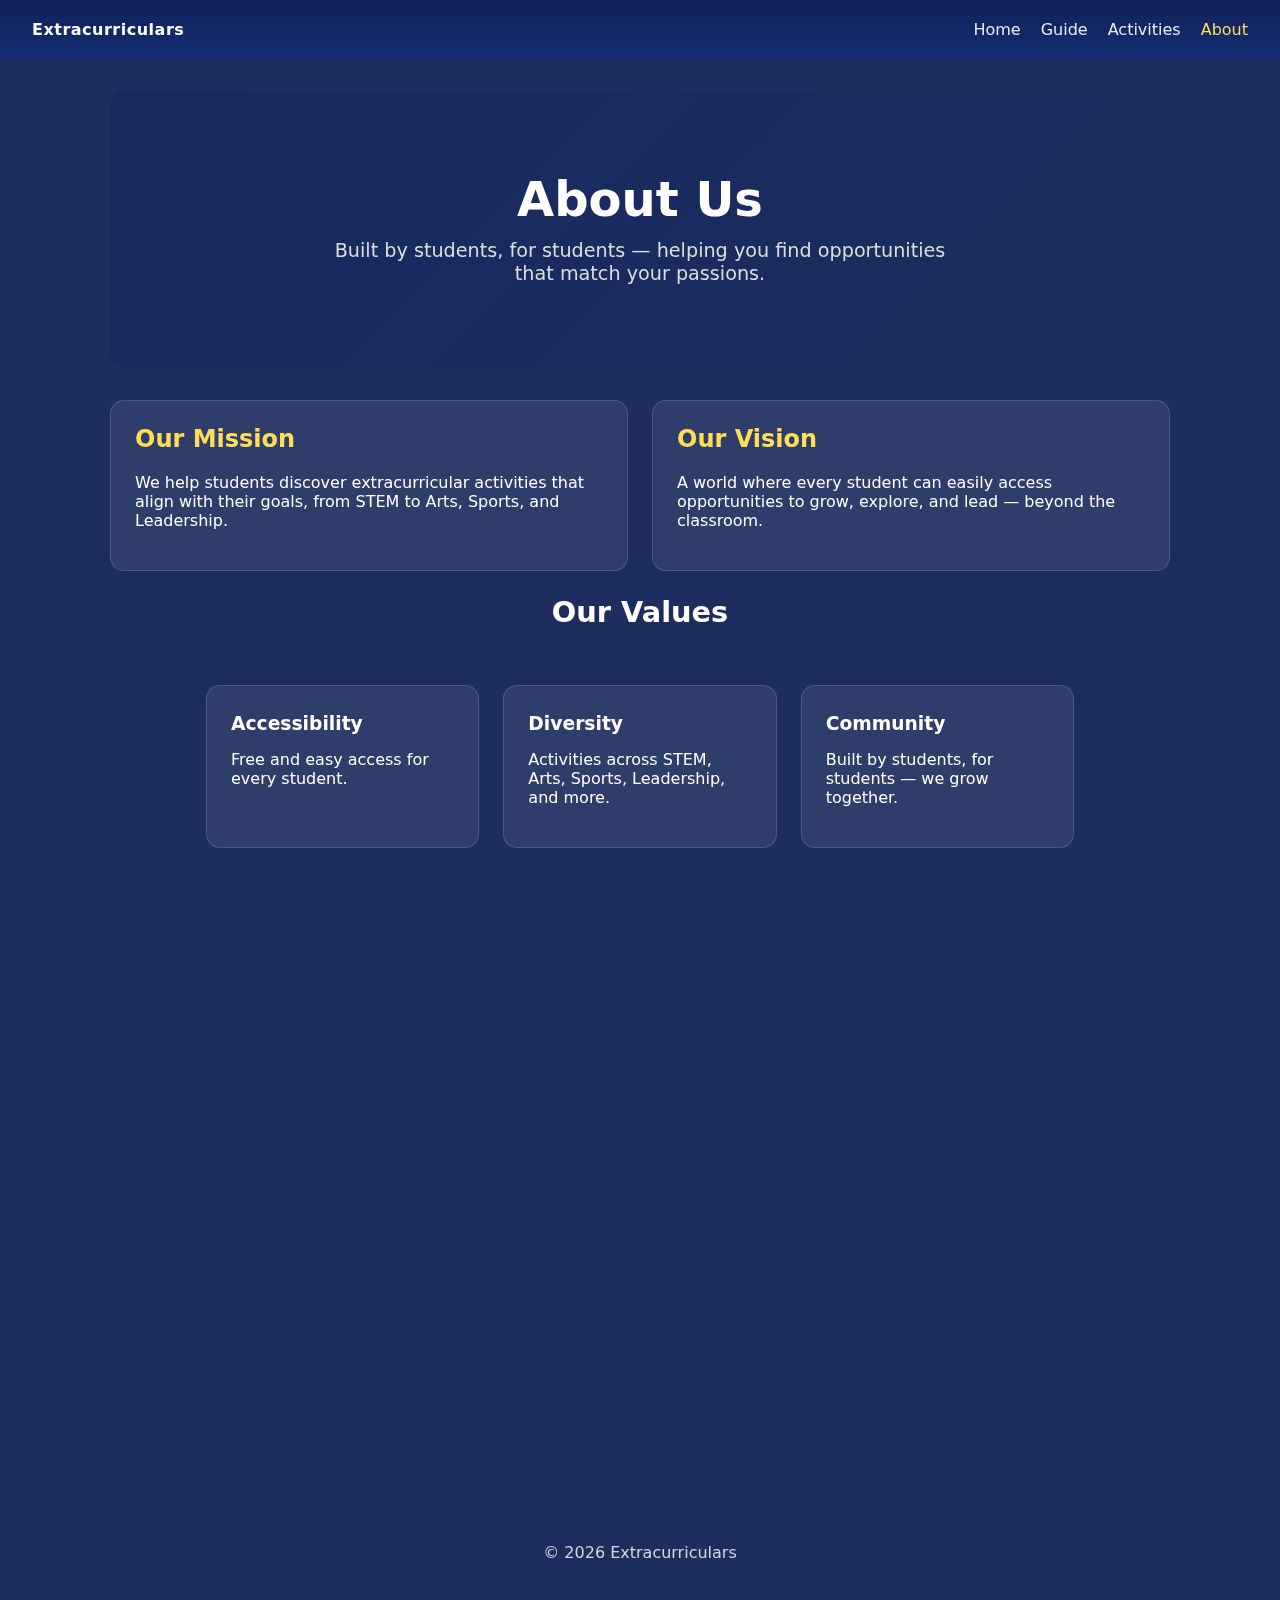
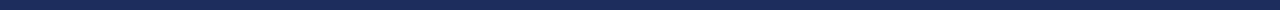
<file: about.html>
<!DOCTYPE html>
<html lang="en">
<head>
  <meta charset="utf-8" />
  <meta name="viewport" content="width=device-width, initial-scale=1" />
  <title>Extracurriculars • About</title>
  <link rel="stylesheet" href="style.css" />
</head>
<body>
  <!-- Navbar -->
  <nav class="navbar">
    <a class="logo" href="index.html">Extracurriculars</a>
    <ul class="nav-links">
      <li><a href="index.html">Home</a></li>
      <li><a href="guide.html">Guide</a></li>
      <li><a href="activities.html">Activities</a></li>
      <li><a class="active" href="about.html">About</a></li>
    </ul>
  </nav>

  <main class="page">
    <!-- About Hero -->
    <section class="about-hero fade-up">
      <h1>About Us</h1>
      <p class="subtext">Built by students, for students — helping you find opportunities that match your passions.</p>
    </section>

    <!-- Two Column (Mission & Vision) -->
    <section class="two-col fade-up">
      <div class="card">
        <h2>Our Mission</h2>
        <p>We help students discover extracurricular activities that align with their goals, from STEM to Arts, Sports, and Leadership.</p>
      </div>
      <div class="card">
        <h2>Our Vision</h2>
        <p>A world where every student can easily access opportunities to grow, explore, and lead — beyond the classroom.</p>
      </div>
    </section>

    <!-- Values Grid -->
    <section class="values-grid fade-up">
      <h2>Our Values</h2>
      <div class="feature-cards">
        <div class="feature-card">
          <h3>Accessibility</h3>
          <p>Free and easy access for every student.</p>
        </div>
        <div class="feature-card">
          <h3>Diversity</h3>
          <p>Activities across STEM, Arts, Sports, Leadership, and more.</p>
        </div>
        <div class="feature-card">
          <h3>Community</h3>
          <p>Built by students, for students — we grow together.</p>
        </div>
      </div>
    </section>

    <!-- Timeline -->
    <section class="timeline fade-up">
      <h2>Our Journey</h2>
      <ul class="timeline-list">
        <li>
          <div class="timeline-year">2022</div>
          <div class="timeline-content">
            <h3>Started the Project</h3>
            <p>Created as a student initiative to make extracurriculars more accessible.</p>
          </div>
        </li>
        <li>
          <div class="timeline-year">2023</div>
          <div class="timeline-content">
            <h3>Expanded Database</h3>
            <p>Now featuring 100+ opportunities across multiple categories.</p>
          </div>
        </li>
        <li>
          <div class="timeline-year">2024</div>
          <div class="timeline-content">
            <h3>Community Growth</h3>
            <p>Partnered with schools and organizations to help thousands of students.</p>
          </div>
        </li>
      </ul>
    </section>
  </main>

  <!-- Footer -->
  <footer class="footer">
    <p>© <span id="year"></span> Extracurriculars</p>
  </footer>

  <!-- Script: Year + Fade-up Animation -->
  <script>
    document.getElementById('year').textContent = new Date().getFullYear();
    const elements = document.querySelectorAll('.fade-up');
    const observer = new IntersectionObserver(entries => {
      entries.forEach(entry => {
        if (entry.isIntersecting) {
          entry.target.classList.add('visible');
          observer.unobserve(entry.target);
        }
      });
    }, { threshold: 0.1 });
    elements.forEach(el => observer.observe(el));
  </script>
</body>
</html>
</file>
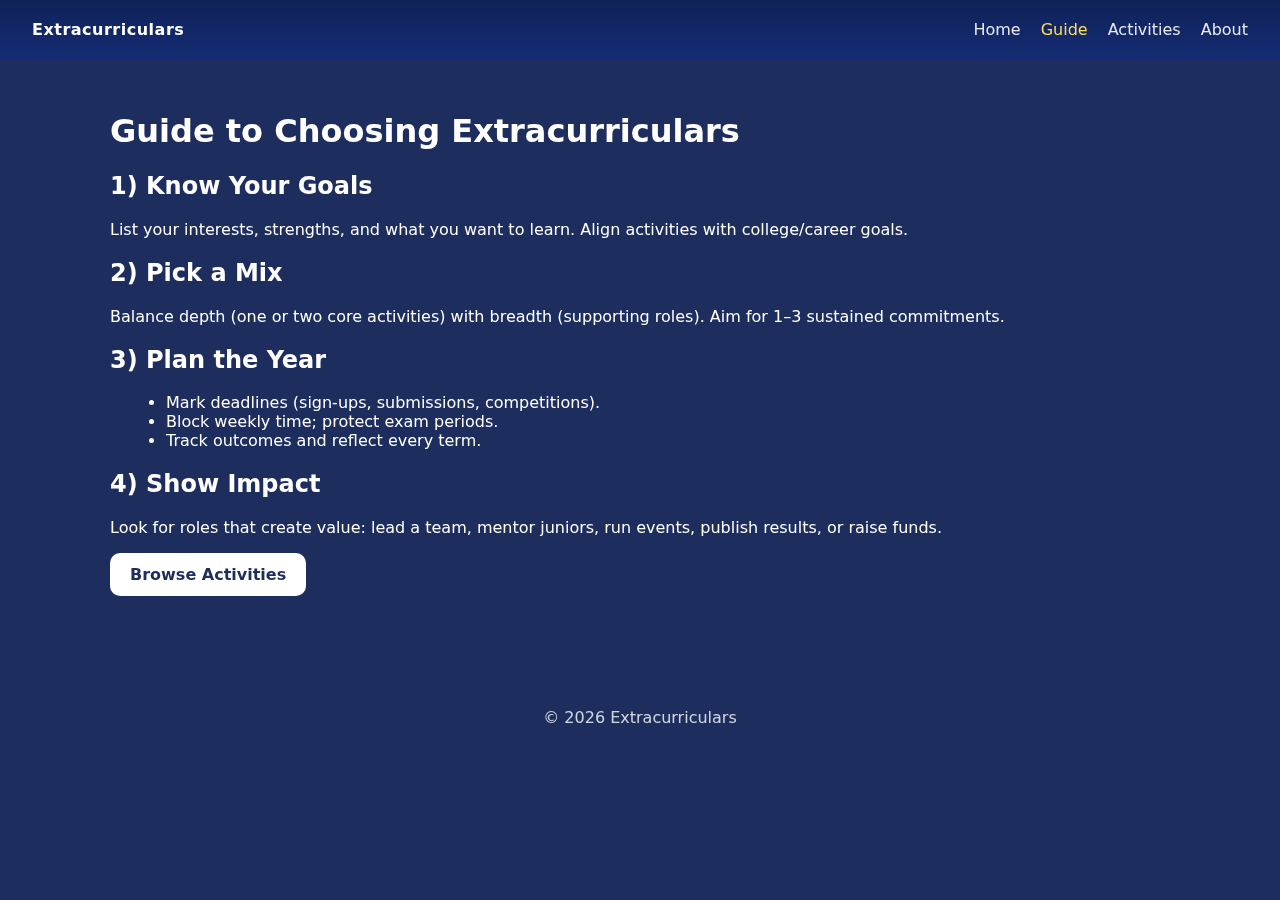
<file: guide.html>
<!DOCTYPE html>
<html lang="en">
<head>
  <meta charset="utf-8" />
  <meta name="viewport" content="width=device-width, initial-scale=1" />
  <title>Extracurriculars • Guide</title>
  <link rel="stylesheet" href="style.css" />
</head>
<body>
  <nav class="navbar">
    <a class="logo" href="index.html">Extracurriculars</a>
    <ul class="nav-links">
      <li><a href="index.html">Home</a></li>
      <li><a class="active" href="guide.html">Guide</a></li>
      <li><a href="activities.html">Activities</a></li>
      <li><a href="about.html">About</a></li>
    </ul>
  </nav>

  <main class="page">
    <h1>Guide to Choosing Extracurriculars</h1>

    <section class="card block">
      <h2>1) Know Your Goals</h2>
      <p>List your interests, strengths, and what you want to learn. Align activities with college/career goals.</p>
    </section>

    <section class="card block">
      <h2>2) Pick a Mix</h2>
      <p>Balance depth (one or two core activities) with breadth (supporting roles). Aim for 1–3 sustained commitments.</p>
    </section>

    <section class="card block">
      <h2>3) Plan the Year</h2>
      <ul class="nice-list">
        <li>Mark deadlines (sign-ups, submissions, competitions).</li>
        <li>Block weekly time; protect exam periods.</li>
        <li>Track outcomes and reflect every term.</li>
      </ul>
    </section>

    <section class="card block">
      <h2>4) Show Impact</h2>
      <p>Look for roles that create value: lead a team, mentor juniors, run events, publish results, or raise funds.</p>
    </section>

    <div class="cta-row">
      <a class="btn" href="activities.html">Browse Activities</a>
    </div>
  </main>

  <footer class="footer">
    <p>© <span id="year"></span> Extracurriculars</p>
  </footer>
  <script>document.getElementById('year').textContent = new Date().getFullYear();</script>
</body>
</html>
</file>
<file: style.css>
/* ===== GLOBAL ===== */
* { box-sizing: border-box; }
:root{
  --bg:#1d2d5d; --navy:#0b1e3f; --navy-2:#162a60; --gold:#ffdd57; --ink:#0f172a;
  --muted:#dddddd; --card:#ffffff; --shadow:0 6px 20px rgba(0,0,0,.15);
}
html,body{height:100%;}
body{
  margin:0; font-family:'Segoe UI',system-ui,-apple-system,Arial,sans-serif;
  background-color:var(--bg); color:#fff;
}

/* ===== NAV ===== */
.navbar{
  display:flex; align-items:center; justify-content:space-between;
  gap:1rem; padding:1.25rem 2rem; position:sticky; top:0; z-index:50;
  background:linear-gradient(180deg, rgba(0,0,0,.25), rgba(0,0,0,0));
  backdrop-filter:saturate(150%) blur(6px);
}
.logo{font-weight:700; letter-spacing:.5px; color:#fff; text-decoration:none;}
.nav-links{display:flex; list-style:none; gap:1.25rem; margin:0; padding:0;}
.nav-links a{color:#fff; text-decoration:none; font-weight:500; opacity:.9;}
.nav-links a:hover,.nav-links a.active{color:var(--gold); opacity:1;}

/* ===== HERO ===== */
.hero{display:flex; align-items:center; justify-content:space-between; gap:3rem; padding:4rem 6rem; min-height:70vh;}
.hero-text{flex:1;}
.hero-text h2{letter-spacing:2px; text-transform:uppercase; opacity:.8; margin:0;}
.hero-text h1{font-size:3.2rem; line-height:1.15; margin:.35em 0 .2em; font-weight:800;}
.hero-text .subtext{font-size:1.1rem; line-height:1.6; color:var(--muted); max-width:560px;}
.hero-cta{margin-top:1.25rem; display:flex; gap:.75rem; flex-wrap:wrap;}
.hero-image img{max-width:460px; width:100%; height:auto; border-radius:14px; display:block;}

/* Buttons */
.btn{display:inline-block; padding:12px 20px; border-radius:10px; font-weight:700; text-decoration:none; border:0; cursor:pointer; background:#fff; color:var(--bg); transition:.2s;}
.btn:hover{background:var(--gold); color:#000;}
.btn-secondary{background:transparent; border:1.5px solid #fff; color:#fff;}
.btn-secondary:hover{background:#fff; color:var(--ink);}

/* Feature cards */
.feature-cards{display:grid; grid-template-columns:repeat(auto-fit,minmax(220px,1fr)); gap:1rem; padding:2rem 6rem 4rem;}
.feature-card{background:rgba(255,255,255,.08); border:1px solid rgba(255,255,255,.1); border-radius:14px; padding:1rem 1.2rem;}
.feature-card h3{margin:.2rem 0 .3rem;}

/* Page wrapper */
.page{max-width:1100px; margin:0 auto; padding:2rem 1.25rem 4rem;}
.block{margin:1rem 0;}
.nice-list{margin:.3rem 0 .6rem 1rem;}
.footer{padding:2rem; text-align:center; opacity:.8;}

/* ===== SEARCH BAR ===== */
#searchInput, .search-bar{
  width:100%; max-width:980px; display:block; margin:1rem auto 1.25rem;
  padding:12px 16px; background:var(--navy); color:#fff; border:1px solid #444; border-radius:10px;
  outline:none; transition:box-shadow .2s,border-color .2s;
}
#searchInput::placeholder, .search-bar::placeholder{color:#c9d1e6;}
#searchInput:focus, .search-bar:focus{border-color:var(--gold); box-shadow:0 0 0 3px rgba(255,221,87,.25);}

/* ===== FILTERS (Choices.js) ===== */
.filters{
  display:flex;
  flex-wrap:wrap;
  align-items:center;
  gap:0.75rem 1rem;
  margin-bottom:1.5rem;
}
.filters label{font-weight:700; margin-right:.35rem;}

/* Base */
.choices{min-width:200px; font-size:.98rem;}
.choices__inner{
  background:var(--navy) !important; color:#fff !important; border:1px solid #1a2a55;
  border-radius:50px !important; padding:6px 12px;
}
.choices__placeholder{color:#c9d1e6 !important; opacity:1;}
/* Dropdown menu */
.choices__list--dropdown{
  background:var(--navy) !important; border:1px solid #1a2a55; border-radius:10px; overflow:hidden;
}
/* Options: stacked, full width, with sublabel below */
.choices__list--dropdown .choices__item{
  white-space:normal !important; line-height:1.35; padding:10px 12px; position:relative;
}
/* Put “Press to select” under the text (not side) */
.choices__list--dropdown .choices__item[data-select-text]::after{
  content: attr(data-select-text);
  display:block; font-size:.8em; color:#aab3d0; margin-top:4px;
}
/* Hover/active */
.choices__list--dropdown .choices__item--selectable.is-highlighted{
  background:var(--navy-2) !important; color:var(--gold) !important;
}

/* Increase spacing between controls */
.filters .choices{margin-right:.25rem;}
.filters > * { margin-bottom:.25rem; }

/* ===== CARDS (Activities) ===== */
#activityGrid, .activity-grid{ 
  display:grid; 
  grid-template-columns:repeat(auto-fill,minmax(280px,1fr)); 
  gap:1.25rem; 
}

.activity-card{
  background:var(--card); 
  color:var(--ink); 
  border-radius:14px; 
  padding:1.25rem; 
  box-shadow:0 4px 18px rgba(0,0,0,0.12); 
  display:flex; 
  flex-direction:column; 
  gap:.5rem; 
  transition:transform .2s ease, box-shadow .2s ease;
}
.activity-card:hover{
  transform:translateY(-5px); 
  box-shadow:0 8px 24px rgba(0,0,0,0.18);
}
.activity-card h3{margin:.2rem 0; font-size:1.1rem;}
.activity-card p{margin:.1rem 0 .25rem; color:#334155; font-size:.95rem;}
.kv{display:flex; flex-wrap:wrap; gap:.6rem 1rem; font-size:.9rem; color:#0f172a;}
.kv div strong{font-weight:700;}

/* tags */
.tags{margin-top:.2rem; display:flex; flex-wrap:wrap; gap:.35rem;}
.tag{font-size:.78rem; font-weight:600; padding:4px 10px; background:var(--gold); color:var(--navy); border-radius:999px;}

/* Card button */
.card-actions{margin-top:.3rem;}
.card-actions .btn{padding:8px 14px; font-size:.85rem;}

/* Clear filters button */
#clearFilters {
  margin-left:auto;
  margin-top:0.5rem;
  height:40px;
  font-size:0.95rem;
}

/* ===== RESPONSIVE ===== */
@media (max-width: 1024px){
  .hero{padding:3rem 2rem; gap:2rem;}
  .feature-cards{padding:2rem;}
}

@media (max-width: 768px){
  .navbar{padding:1rem 1.2rem;}
  .hero{flex-direction:column; text-align:center;}
  .hero-image{order:2;} .hero-text{order:1;}
  .hero-text h1{font-size:2.2rem;}
  .feature-cards{padding:1.5rem;}

  /* Filters and search stack */
  .filters{flex-direction:column; align-items:stretch;}
  .filters .choices{width:100%;}
  #searchInput{width:100%; margin-top:0.5rem;}
}
/* ===== about.html===== */
/* ===== ABOUT HERO ===== */
.about-hero {
  background: linear-gradient(135deg, var(--navy-2), var(--bg));
  color: #fff;
  text-align: center;
  padding: 5rem 2rem 4rem;
  border-radius: 14px;
  margin-bottom: 2rem;
}
.about-hero h1 {
  font-size: 3rem;
  margin: 0;
}
.about-hero .subtext {
  margin-top: 0.75rem;
  font-size: 1.2rem;
  color: var(--muted);
  max-width: 640px;
  margin-left: auto;
  margin-right: auto;
}

/* ===== TWO-COL SECTION ===== */
.two-col {
  display: grid;
  grid-template-columns: repeat(auto-fit, minmax(280px, 1fr));
  gap: 1.5rem;
}
.two-col .card {
  background: rgba(255,255,255,.08);
  border: 1px solid rgba(255,255,255,.15);
  border-radius: 14px;
  padding: 1.5rem;
  text-align: left;
}
.two-col h2 {
  margin-top: 0;
  color: var(--gold);
}

/* ===== VALUES GRID ===== */
.values-grid {
  text-align: center;
}
.values-grid h2 {
  margin-bottom: 1.5rem;
  font-size: 1.8rem;
}
.values-grid .feature-cards {
  gap: 1.5rem;
}
.values-grid .feature-card {
  text-align: left;
  padding: 1.5rem;
  border-radius: 14px;
  background: rgba(255,255,255,.08);
  border: 1px solid rgba(255,255,255,.15);
  transition: transform .2s, box-shadow .2s;
}
.values-grid .feature-card:hover {
  transform: translateY(-4px);
  box-shadow: var(--shadow);
}

/* ===== TIMELINE ===== */
.timeline {
  margin-top: 3rem;
}
.timeline h2 {
  text-align: center;
  margin-bottom: 2rem;
  font-size: 1.8rem;
}
.timeline-list {
  list-style: none;
  margin: 0;
  padding: 0;
  position: relative;
  max-width: 800px;
  margin-left: auto;
  margin-right: auto;
}
.timeline-list::before {
  content: "";
  position: absolute;
  left: 20px;
  top: 0;
  bottom: 0;
  width: 3px;
  background: var(--navy-2);
}
.timeline-list li {
  position: relative;
  margin-bottom: 2rem;
  padding-left: 60px;
}
.timeline-year {
  position: absolute;
  left: 0;
  top: 0;
  background: var(--gold);
  color: var(--ink);
  font-weight: 700;
  border-radius: 50%;
  width: 40px;
  height: 40px;
  line-height: 40px;
  text-align: center;
  box-shadow: var(--shadow);
}
.timeline-content {
  background: var(--card);
  color: var(--ink);
  border-radius: 14px;
  padding: 1rem 1.25rem;
  box-shadow: 0 3px 10px rgba(0,0,0,.08);
}
.timeline-content h3 {
  margin: 0 0 0.25rem;
  font-size: 1.1rem;
}

/* ===== RESPONSIVE ===== */
@media (max-width: 768px) {
  .about-hero h1 { font-size: 2.2rem; }
  .about-hero .subtext { font-size: 1rem; }
  .timeline-list::before { left: 15px; }
  .timeline-list li { padding-left: 50px; }
  .timeline-year {
    width: 34px;
    height: 34px;
    line-height: 34px;
    font-size: 0.9rem;
  }
}

/* ===== ANIMATIONS ===== */
.fade-up {
  opacity: 0;
  transform: translateY(30px);
  transition: opacity 0.8s ease, transform 0.8s ease;
}

.fade-up.visible {
  opacity: 1;
  transform: translateY(0);
}
</file>
